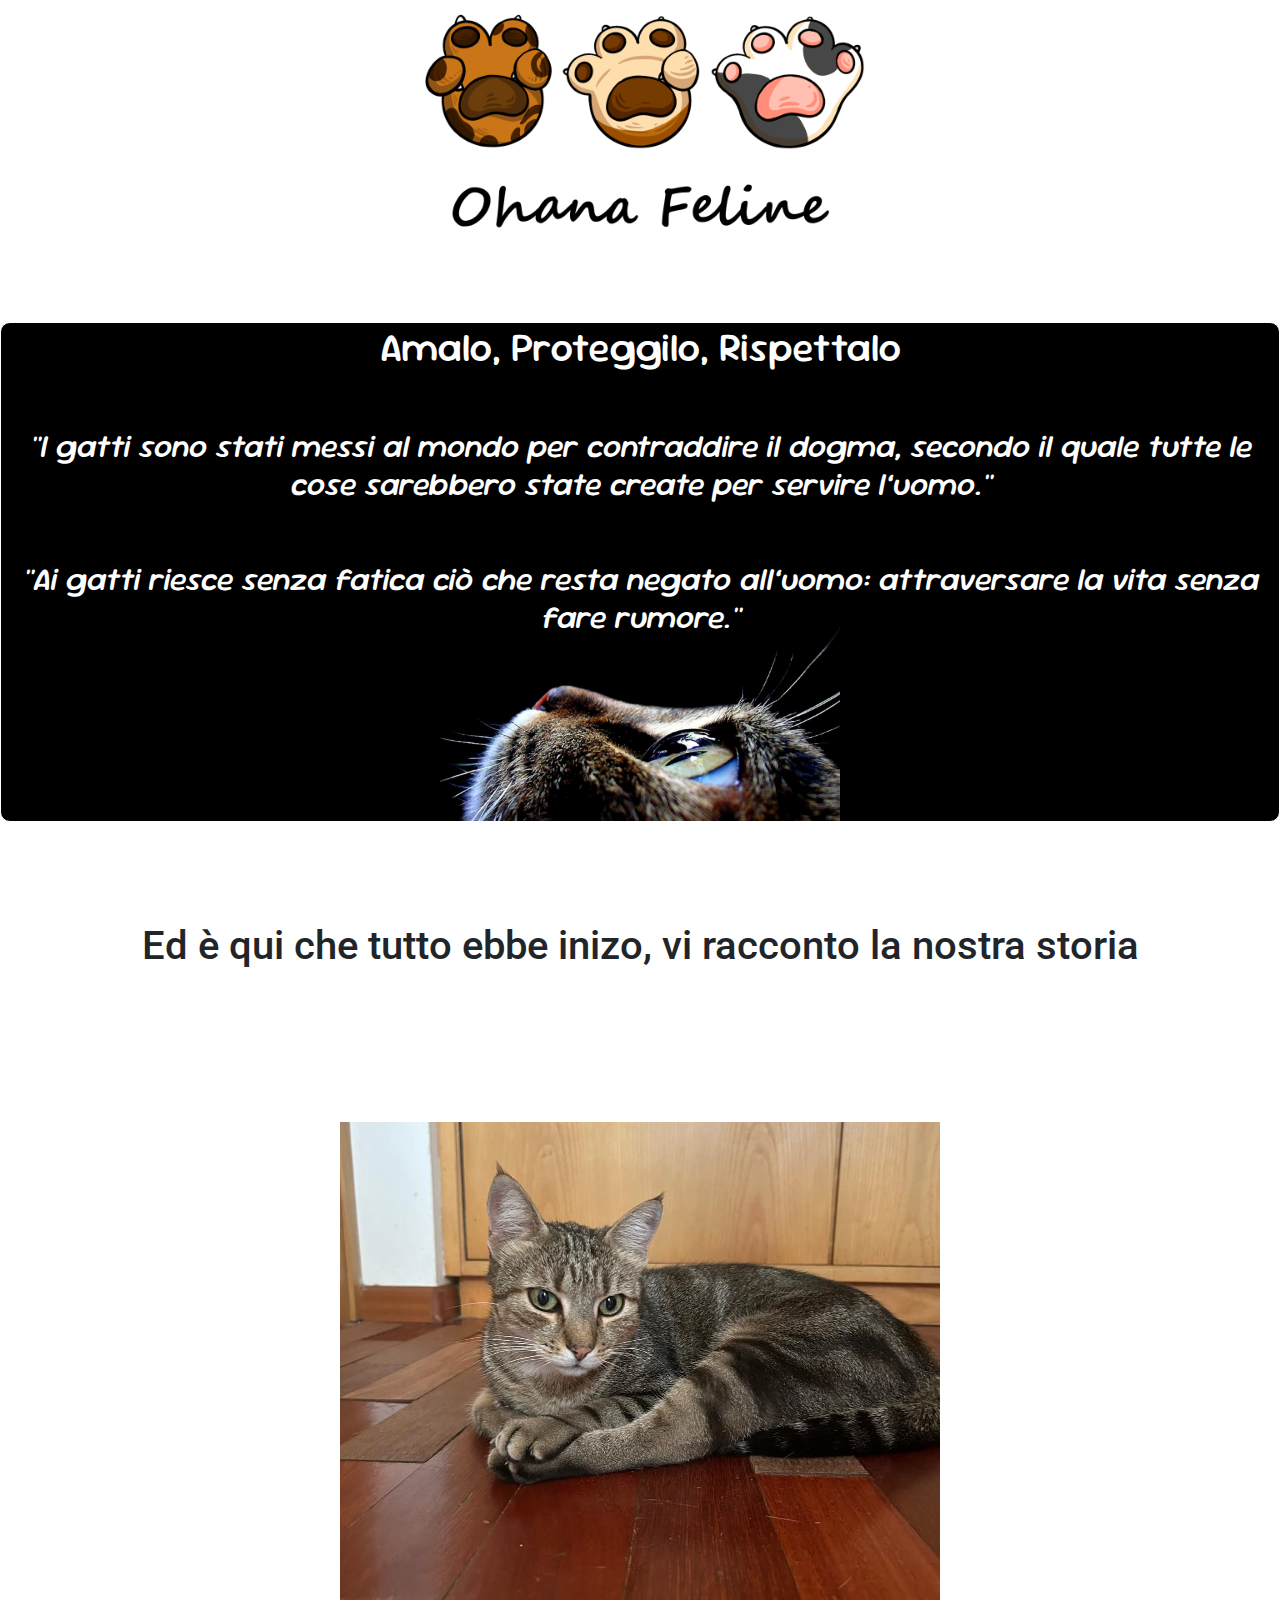
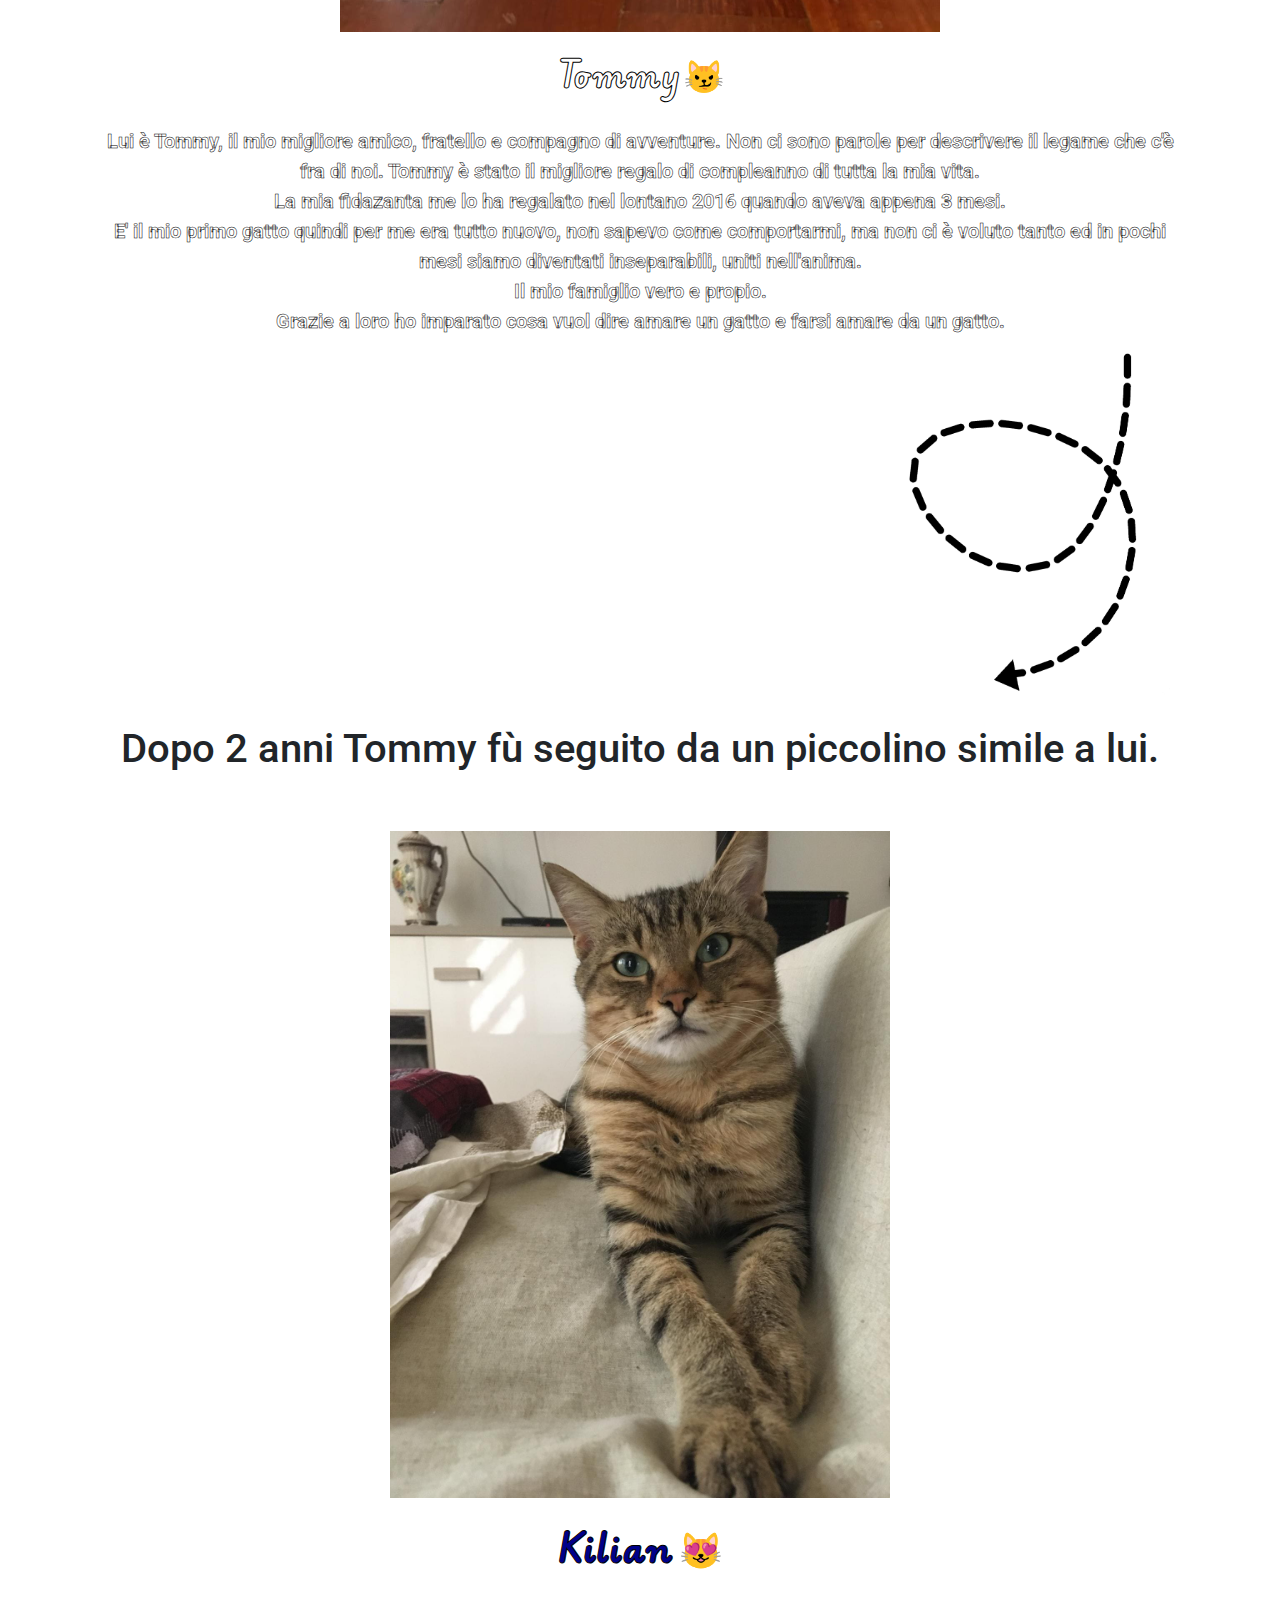
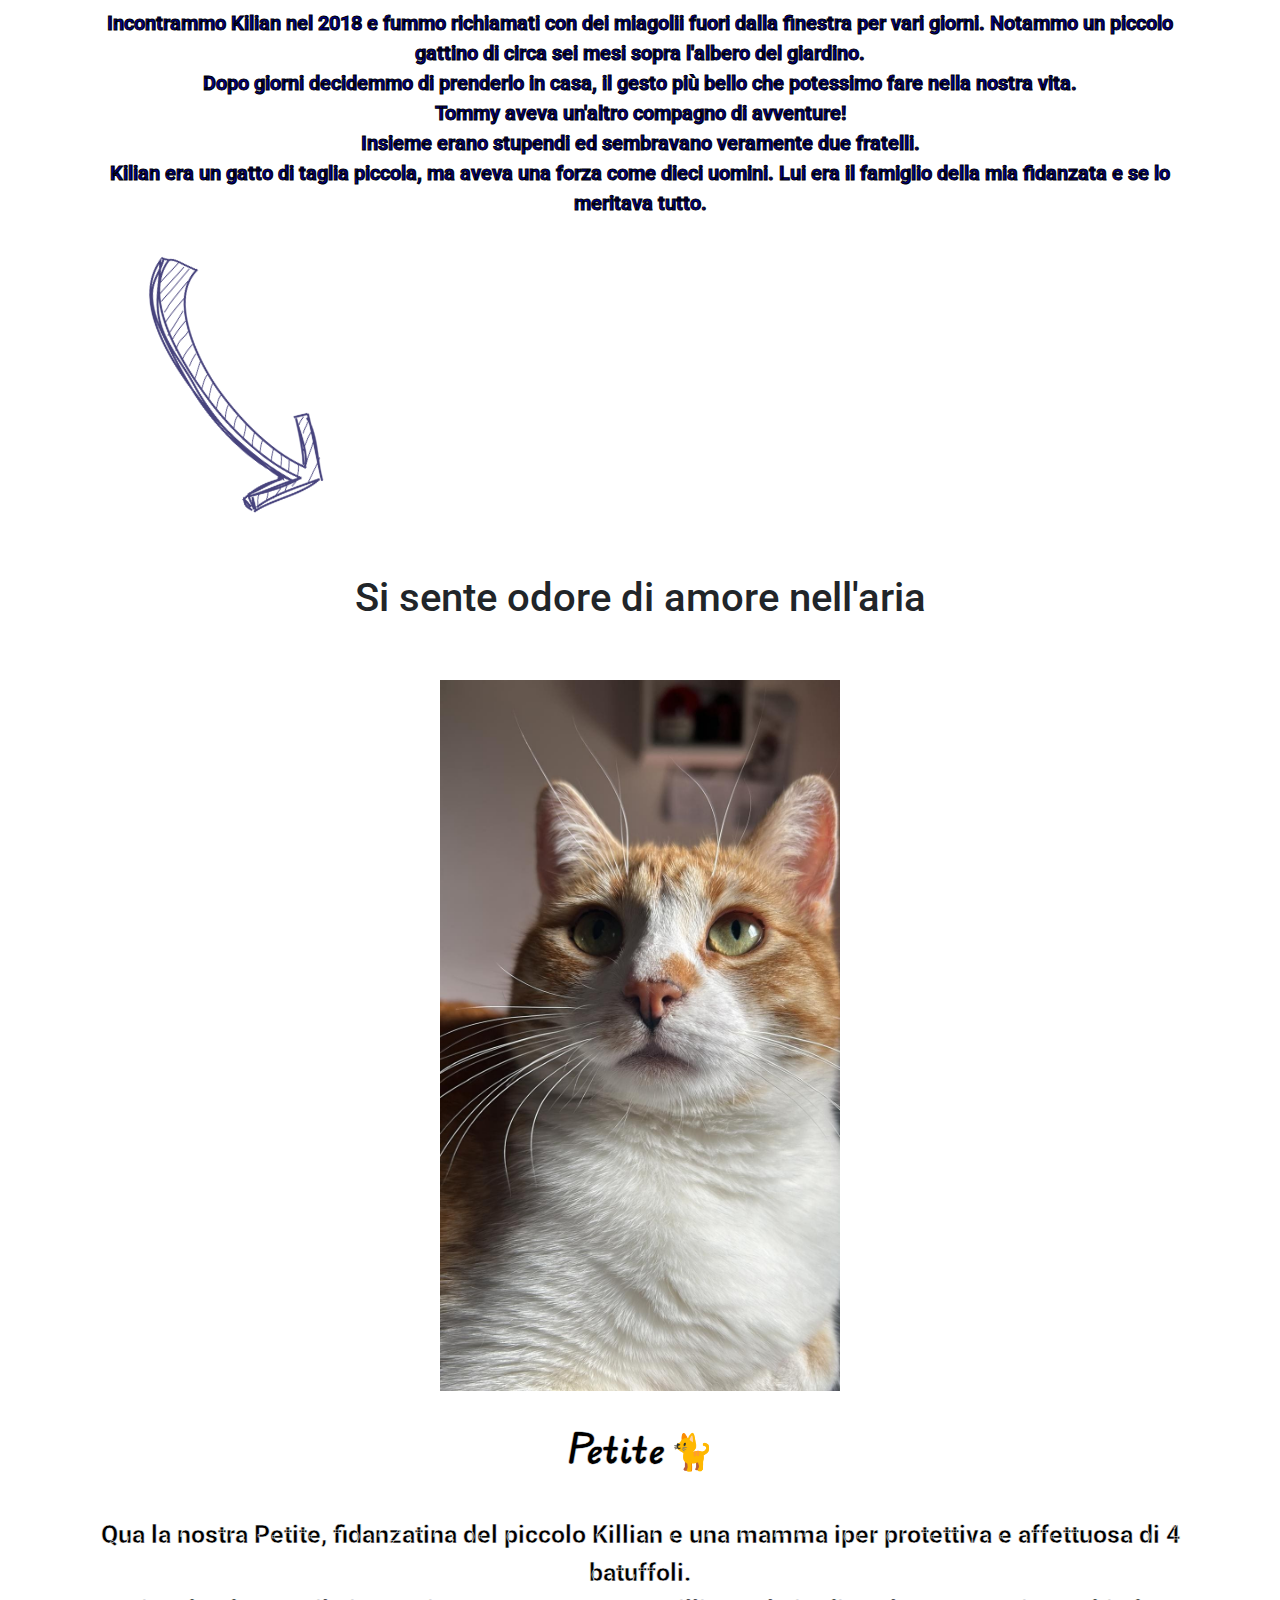
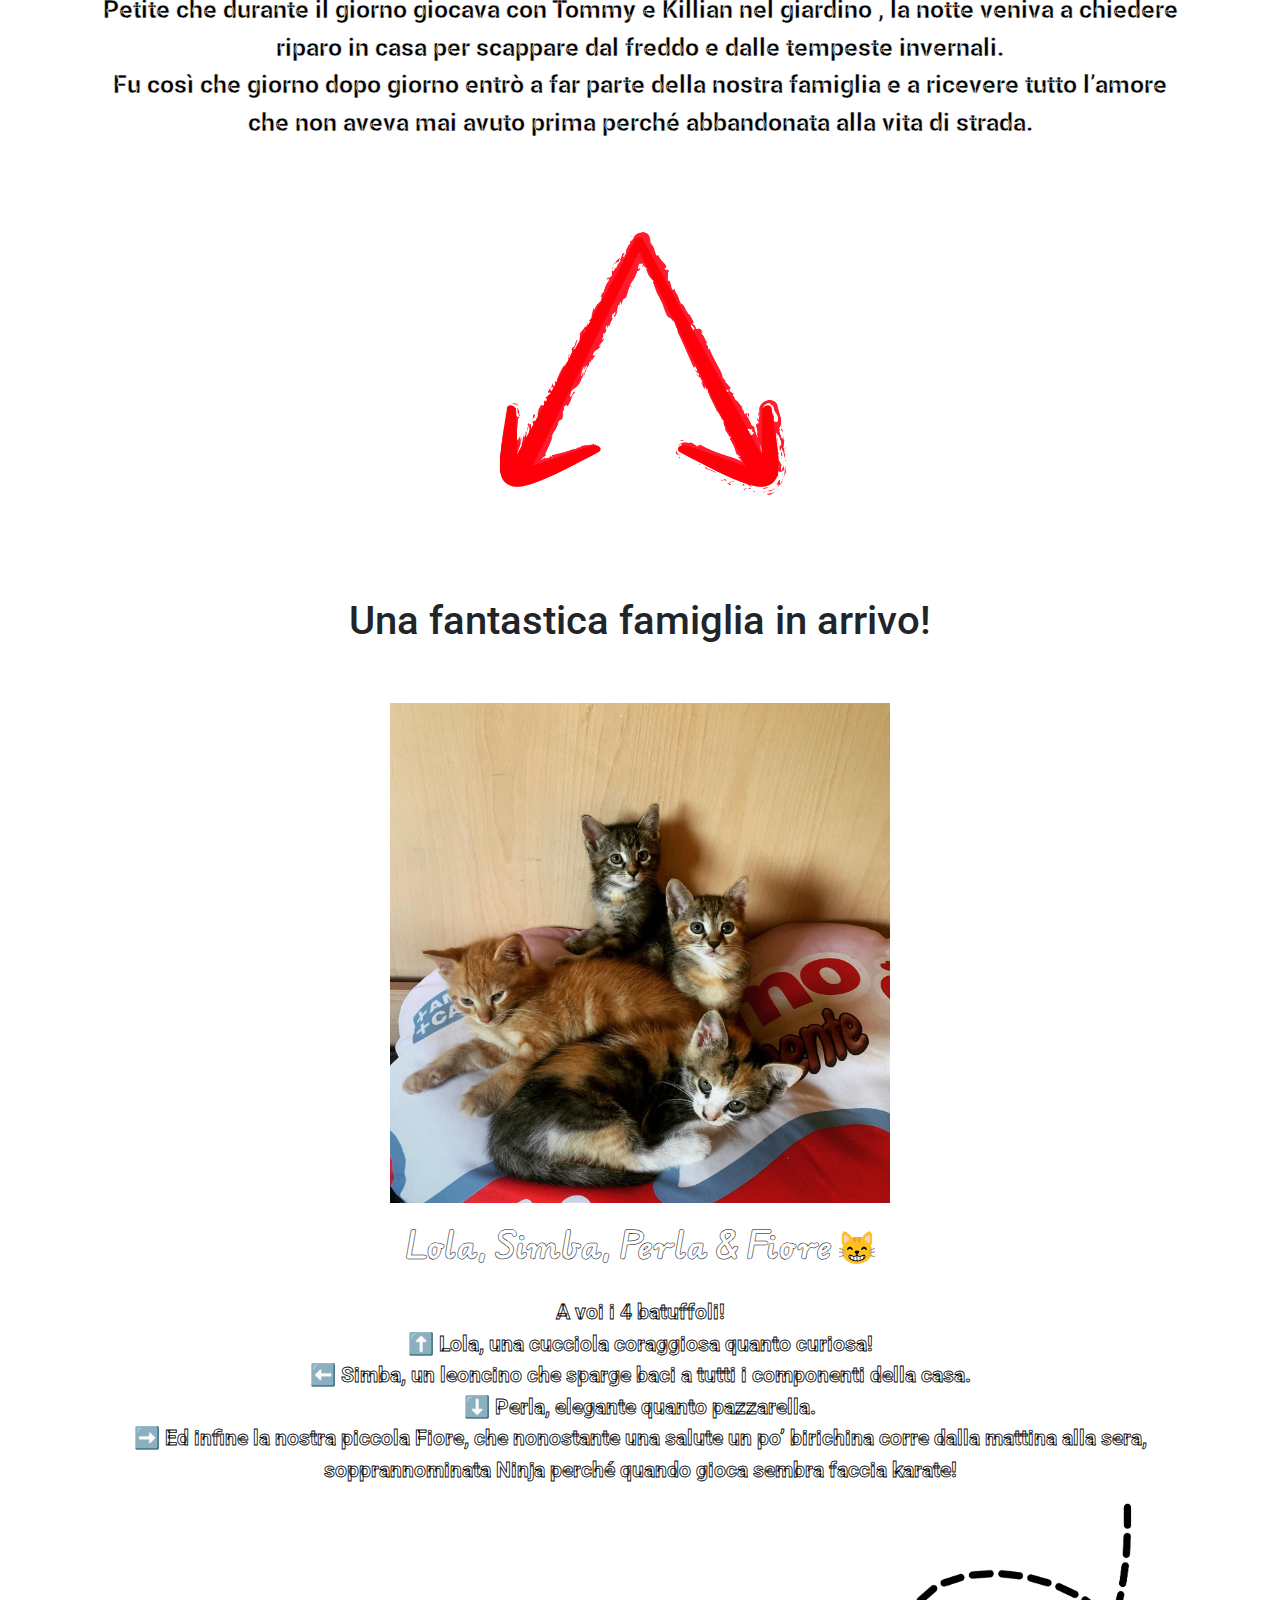
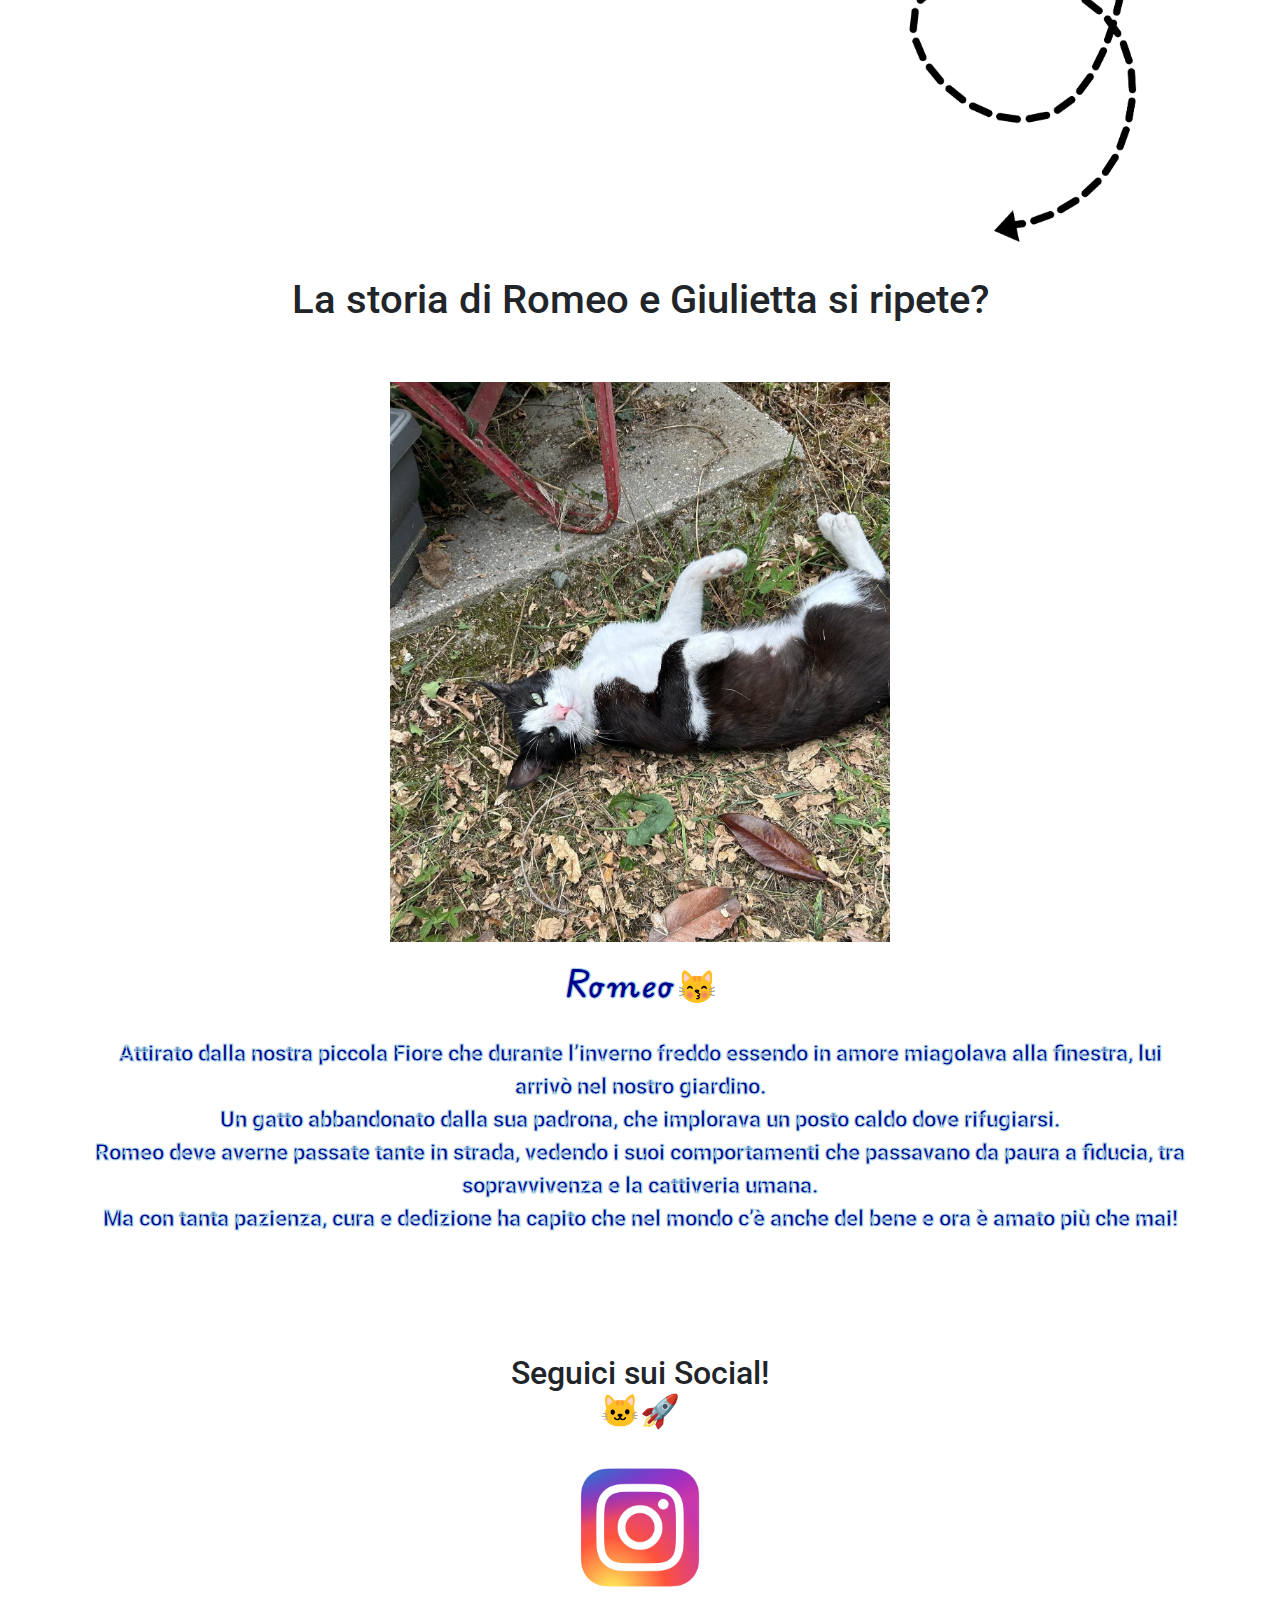
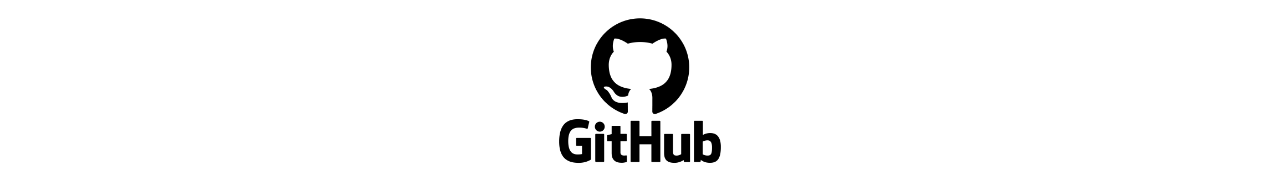
<file: index.html>
<!DOCTYPE html>
<html lang="en">
<head>
    <meta charset="UTF-8">
    <meta http-equiv="X-UA-Compatible" content="IE=edge">
    <meta name="viewport" content="width=device-width, initial-scale=1.0">
    <link href="https://cdn.jsdelivr.net/npm/bootstrap@5.3.3/dist/css/bootstrap.min.css" rel="stylesheet" integrity="sha384-QWTKZyjpPEjISv5WaRU9OFeRpok6YctnYmDr5pNlyT2bRjXh0JMhjY6hW+ALEwIH" crossorigin="anonymous">
    <link rel="stylesheet" href="css/style.css">
    <link rel="icon" href="img/favicon.png">
    <style>
        @import url('https://fonts.googleapis.com/css2?family=Edu+AU+VIC+WA+NT+Pre:wght@400..700&family=Sour+Gummy:ital,wght@0,100..900;1,100..900&display=swap');
        @import url('https://fonts.googleapis.com/css2?family=Edu+AU+VIC+WA+NT+Pre:wght@400..700&display=swap');
        @import url('https://fonts.googleapis.com/css2?family=Edu+AU+VIC+WA+NT+Pre:wght@400..700&family=Roboto:ital,wght@0,100;0,300;0,400;0,500;0,700;0,900;1,100;1,300;1,400;1,500;1,700;1,900&family=Sour+Gummy:ital,wght@0,100..900;1,100..900&display=swap');
        </style>
    <title>Ohana Feline</title>
</head>
<body>
    <div id="header" class="container-fluid">
        <a href="http://127.0.0.1:5500/index.html"><img id="logo" src="img/logo_of.png" alt="logo" class="img-fluid"></a>
    </div>
    <br>
    <br>
    <br>
    <div id="section" class="container-fluid">
        <h1>Amalo,  Proteggilo,  Rispettalo</h1>
        <br>
        <br>
        <h2 style="font-style: italic;">"I gatti sono stati messi al mondo per contraddire il dogma, secondo il quale tutte le cose sarebbero state create per servire l’uomo."</h2>
        <br>
        <br>
        <h2 style="font-style: italic;">"Ai gatti riesce senza fatica ciò che resta negato all’uomo: attraversare la vita senza fare rumore."</h2>
    </div>

    <div id="start" class="container-md">
        <h1>Ed è qui che tutto ebbe inizo, vi racconto la nostra storia</h1>
    </div>

    <div id="tommy-box" class="container-lg">
        <img id="tommy-png" src="img/tommy.jpeg" alt="tommy" class="img-fluid">
        <br>
        <br>
        <div id="tommy-text" class="container-md">
        <h2><strong>Tommy 😼</strong></h2>
        <br>
        <p style="font-size: 16px;"><strong id="p">Lui è Tommy, il mio migliore amico, fratello e compagno di avventure. Non ci sono parole per descrivere il legame che c'è fra di noi. Tommy è stato il migliore regalo di compleanno di tutta la mia vita. <br>La mia fidazanta me lo ha regalato nel lontano 2016 quando aveva appena 3 mesi. <br>E' il mio primo gatto quindi per me era tutto nuovo, non sapevo come comportarmi, ma non ci è voluto tanto ed in pochi mesi siamo diventati inseparabili, uniti nell'anima. <br>Il mio famiglio vero e propio. <br>Grazie a loro ho imparato cosa vuol dire amare un gatto e farsi amare da un gatto.</strong></p>
     </div>
    </div>

    <div class="container-md">
        <img id="arrow" class="img-fluid" src="img/1.png" alt="arrow">
    </div>

    <div id="second" class="container-md">
        <h1>Dopo 2 anni Tommy fù seguito da un piccolino simile a lui.</h1>
    </div>
    <div id="kilian-box" class="container-lg">
        <img id="kilian-png" src="img/kilian.jpeg" alt="kilian" class="img-fluid">
    <br>
    <br>
        <div id="kilian-text" class="container-lg">
        <h2><strong>Kilian 😻</strong></h2>
        <br>
        <p><strong>Incontrammo Kilian nel 2018 e fummo richiamati con dei miagolii fuori dalla finestra per vari giorni. Notammo un piccolo gattino di circa sei mesi sopra l'albero del giardino. <br>Dopo giorni decidemmo di prenderlo in casa, il gesto più bello che potessimo fare nella nostra vita. <br> Tommy aveva un'altro compagno di avventure! <br>Insieme erano stupendi ed sembravano veramente due fratelli. <br>Kilian era un gatto di taglia piccola, ma aveva una forza come dieci uomini. Lui era il famiglio della mia fidanzata e se lo meritava tutto.</strong></p>
    </div>
    </div>

    <div class="container-md">
        <img id="arrow2" class="img-fluid" src="img/2.png" alt="arrow2">
    </div>

    <div id="third" class="container-md">
        <h1>Si sente odore di amore nell'aria</h1>
    </div>
    <div id="petite-box" class="container-lg">
        <img id="petite-png" src="img/petite.jpeg" alt="petite" class="img-fluid">
        <br>
        <br>
        <div id="petite-text" class="container-lg">
        <h2><strong>Petite 🐈</strong></h2>
        <br>
        <p><strong id="peti">Qua la nostra Petite, fidanzatina del piccolo Killian e una mamma iper protettiva e affettuosa di 4 batuffoli. <br>Petite che durante il giorno giocava con Tommy e Killian nel giardino , la notte veniva a chiedere riparo in casa per scappare dal freddo e dalle tempeste invernali. <br>Fu così che giorno dopo giorno entrò a far parte della nostra famiglia e a ricevere tutto l’amore che non aveva mai avuto prima perché abbandonata alla vita di strada.</strong></p>
    </div>
    </div>

    <div id="arrrow3" class="container-md">
        <img id="arrow3" class="img-fluid" src="img/3.png" alt="arrow3">
    </div>

    <div id="fourth" class="container-md">
        <h1>Una fantastica famiglia in arrivo!</h1>
    </div>
    <div id="child-box" class="container-lg">
        <img id="child-png" src="img/bimbi.jpeg" alt="child" class="img-fluid">
        <br>
        <br>
        <div id="child-text" class="container-fluid">
        <h2><strong>Lola, Simba, Perla & Fiore 😸</strong></h2>
        <br>
        <p id="p"><strong>A voi i 4 batuffoli!<br>
            ⬆️ Lola, una cucciola coraggiosa quanto curiosa!<br> 
            ⬅️ Simba, un leoncino che sparge baci a tutti i componenti della casa.<br>
            ⬇️ Perla, elegante quanto pazzarella.<br>
            ➡️ Ed infine la nostra piccola Fiore, che  nonostante una salute un po’ birichina corre dalla mattina alla sera, sopprannominata Ninja perché quando gioca sembra faccia karate!</strong></p>
    </div>
    </div>
    <div class="container-md">
        <img id="arrow4" class="img-fluid" src="img/1.png" alt="arrow4">
    </div>
    <div id="fifth" class="container-md">
        <h1>La storia di Romeo e Giulietta si ripete?</h1>
    </div>
    <div id="romeo-box" class="container-lg">
        <img id="romeo-png" src="img/romeo.jpeg" alt="romeo" class="img-fluid">
        <br>
        <br>
        <div id="romeo-text" class="container-lg">
        <h2><strong>Romeo 😽</strong></h2>
        <br>
        <p><strong>Attirato dalla nostra piccola Fiore che durante l’inverno freddo essendo in amore miagolava alla finestra, lui arrivò nel nostro giardino. <br>
            Un gatto abbandonato dalla sua padrona, che implorava un posto caldo dove rifugiarsi. <br>
            Romeo deve averne passate tante in strada, vedendo i suoi comportamenti che passavano da paura a fiducia, tra sopravvivenza e la cattiveria umana.<br>
            Ma con tanta pazienza, cura e dedizione ha capito che nel mondo c’è anche del bene e ora è amato più che mai!</strong></p>
    </div>
    </div>
    
    <br>
    <br>
    
    <div id="instagram" class="container-fluid">
        <h2>Seguici sui Social! 🐱‍🚀</h2>
        <div id="social" class="container-fluid">
            <a href="https://www.instagram.com/ohanafeline/profilecard/?igsh=MXR6amZwdzFweTFqcA%3D%3D"><img class="img-fluid" src="img/instagram.jpg" alt="instagram"></a>
            <a href="https://github.com/Tedokk"><img id="github" class="img-fluid" src="img/github.png" alt="github"></a>
        </div>
    </div>
</body>
</html>
</file>
<file: css/style.css>
@media screen and (max-width: 400px) {
  #header {
    top: 0;
    position: sticky;
    background-color: white;
  }
  #contact {
    margin-right: -70px;
  }
  #cv {
    margin-left: -60px;
  }
  #section {
    border: 3px solid white;
  }
  #tommy-box {
    border: 1px solid white;
  }
  #kilian-box {
    border: 1px solid white;
  }
  #petite-box {
    border: 1px solid white;
  }
  #child-box {
    border: 1px solid white;
  }
  #romeo-box {
    border: 1px solid white;
  }
}
* {
  box-sizing: border-box;
  margin: 0;
  padding: 0;
}

* img {
  max-width: 100%;
}

#header {
  margin: auto;
  padding: auto;
  text-align: center;
  height: 200px;
  background-color: white;
}
#header #logo {
  height: 500px;
  margin-top: -180px;
}

/*section*/
#section {
  border-radius: 10px;
  border: 1px solid white;
  height: 500px;
  color: white;
  text-align: center;
  background-image: url(../img/sfondo1.jpg);
  background-size: 400px;
  background-repeat: no-repeat;
  background-position: bottom;
  background-color: black;
  margin-top: 50px;
  font-family: "Sour Gummy", sans-serif;
}

/*intro*/
#start {
  margin-top: 100px;
  margin-bottom: 100px;
  height: 100px;
  font-size: 50px;
  text-align: center;
  font-family: "Roboto", sans-serif;
}

/*tommy*/
#tommy-box {
  grid-template-rows: auto;
  grid-template-columns: 60% auto;
  border-radius: 10px;
  background-image: url(../img/bg-tommy.jpg);
  background-attachment: fixed;
  text-align: center;
  color: white;
}
#tommy-box h2 {
  font-family: "Edu AU VIC WA NT Pre", serif;
  -webkit-text-stroke-width: 1px;
  -webkit-text-stroke-color: black;
}
#tommy-box #p {
  font-size: 20px;
  -webkit-text-stroke-width: 0.5px;
  -webkit-text-stroke-color: black;
  font-family: "Roboto", sans-serif;
}
#tommy-box #tommy-png {
  width: 600px;
  flex-direction: row-reverse;
}

#arrow {
  width: 300px;
  float: inline-end;
  margin-bottom: 30px;
}

/*kilian*/
#second {
  display: grid;
  text-align: center;
  margin-top: 100px;
  margin-bottom: 50px;
  font-family: "Roboto", sans-serif;
}

#kilian-box {
  grid-template-rows: auto;
  grid-template-columns: 60% auto;
  border-radius: 10px;
  background-image: url(../img/bg-kilian.jpg);
  background-attachment: fixed;
  text-align: center;
  color: white;
  font-size: 20px;
  -webkit-text-stroke-width: 1px;
  -webkit-text-stroke-color: black;
}
#kilian-box h2 {
  font-family: "Edu AU VIC WA NT Pre", serif;
  font-size: 35px;
}
#kilian-box #kilian-png {
  width: 500px;
}
#kilian-box #kilian-text {
  color: darkblue;
  font-family: "Roboto", sans-serif;
  text-align: center;
}

#arrow2 {
  width: 300px;
  margin-bottom: 30px;
  transform: rotate(40deg);
}

/*petite*/
#third {
  display: grid;
  text-align: center;
  margin-top: 10px;
  margin-bottom: 50px;
  font-family: "Roboto", sans-serif;
}

#petite-box {
  grid-template-rows: auto;
  grid-template-columns: 60% auto;
  border-radius: 10px;
  background-image: url(../img/bg-petite.jpg);
  background-attachment: fixed;
  text-align: center;
  color: white;
  width: auto;
  font-size: 25px;
  -webkit-text-stroke-width: 0.5px;
  -webkit-text-stroke-color: white;
}
#petite-box h2 {
  font-family: "Edu AU VIC WA NT Pre", serif;
  font-size: 35px;
}
#petite-box #petite-png {
  width: 400px;
}
#petite-box #petite-text {
  color: black;
  font-family: "Roboto", sans-serif;
}

#arrrow3 {
  text-align: center;
}
#arrrow3 #arrow3 {
  width: 400px;
  margin-bottom: 30px;
  transform: rotate(180deg);
  text-align: center;
}

/*child*/
#fourth {
  display: grid;
  text-align: center;
  margin-top: 10px;
  margin-bottom: 50px;
  font-family: "Roboto", sans-serif;
}

#child-box {
  grid-template-rows: auto;
  grid-template-columns: 60% auto;
  border-radius: 10px;
  background-image: url(../img/bg-child.jpg);
  background-attachment: fixed;
  text-align: center;
  color: white;
}
#child-box h2 {
  font-family: "Edu AU VIC WA NT Pre", serif;
  -webkit-text-stroke-width: 0.5px;
  -webkit-text-stroke-color: black;
}
#child-box #p {
  font-size: 21px;
  -webkit-text-stroke-width: 0.8px;
  -webkit-text-stroke-color: black;
  font-family: "Roboto", sans-serif;
}
#child-box #child-png {
  width: 500px;
}

#arrow4 {
  width: 300px;
  float: inline-end;
  margin-bottom: 30px;
  background-color: white;
}

/*romeo*/
#fifth {
  display: grid;
  text-align: center;
  margin-top: 10px;
  margin-bottom: 50px;
  font-family: "Roboto", sans-serif;
}

#romeo-box {
  grid-template-rows: auto;
  grid-template-columns: 60% auto;
  border-radius: 10px;
  background-image: url(../img/bg-romeo.jpg);
  background-attachment: fixed;
  text-align: center;
  color: darkblue;
}
#romeo-box h2 {
  font-family: "Edu AU VIC WA NT Pre", serif;
  -webkit-text-stroke-width: 1px;
  -webkit-text-stroke-color: lightblue;
}
#romeo-box p {
  font-size: 22px;
  -webkit-text-stroke-width: 1px;
  -webkit-text-stroke-color: lightblue;
  font-family: "Roboto", sans-serif;
}
#romeo-box #romeo-png {
  width: 500px;
}

#instagram {
  width: 300px;
  padding: 5px;
  display: flex;
  flex-direction: column;
  text-align: center;
  word-break: keep-all;
  margin-top: 50px;
}
#instagram h2 {
  font-family: "Roboto", sans-serif;
}/*# sourceMappingURL=style.css.map */
</file>
